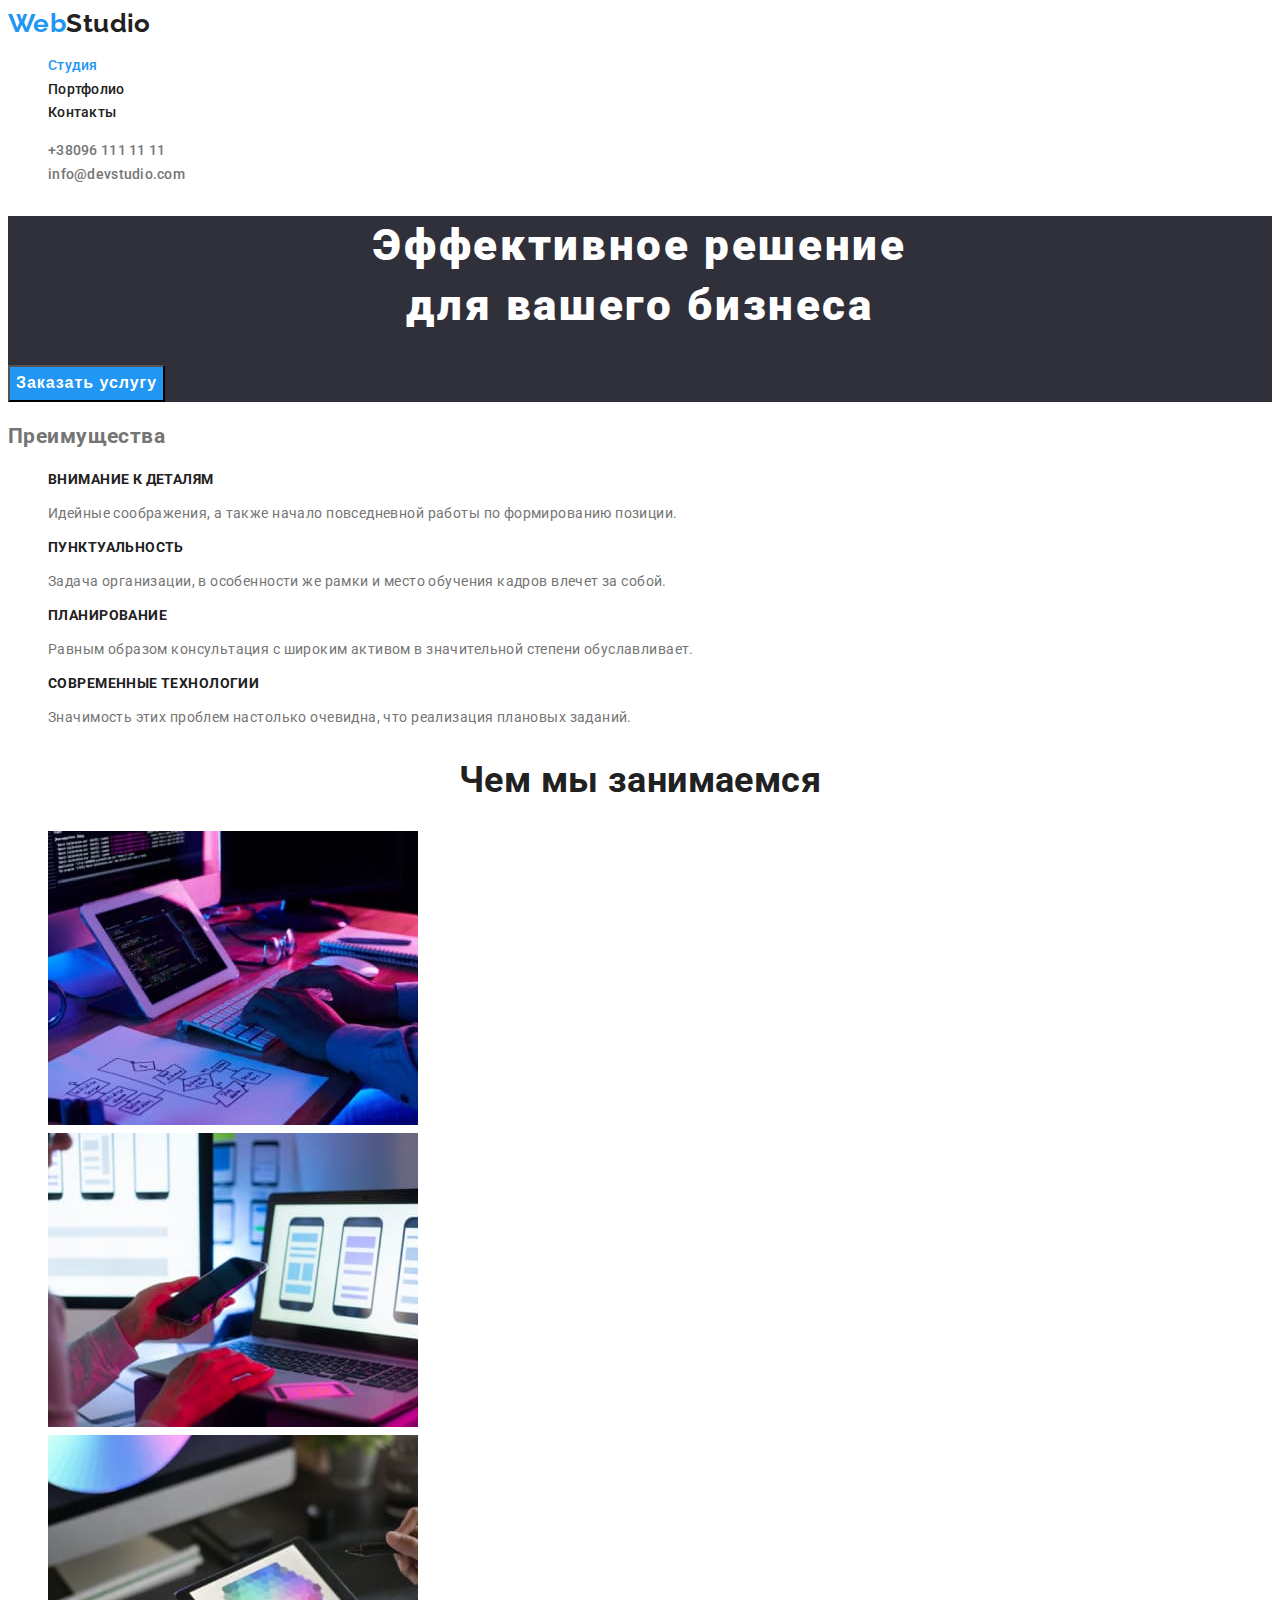
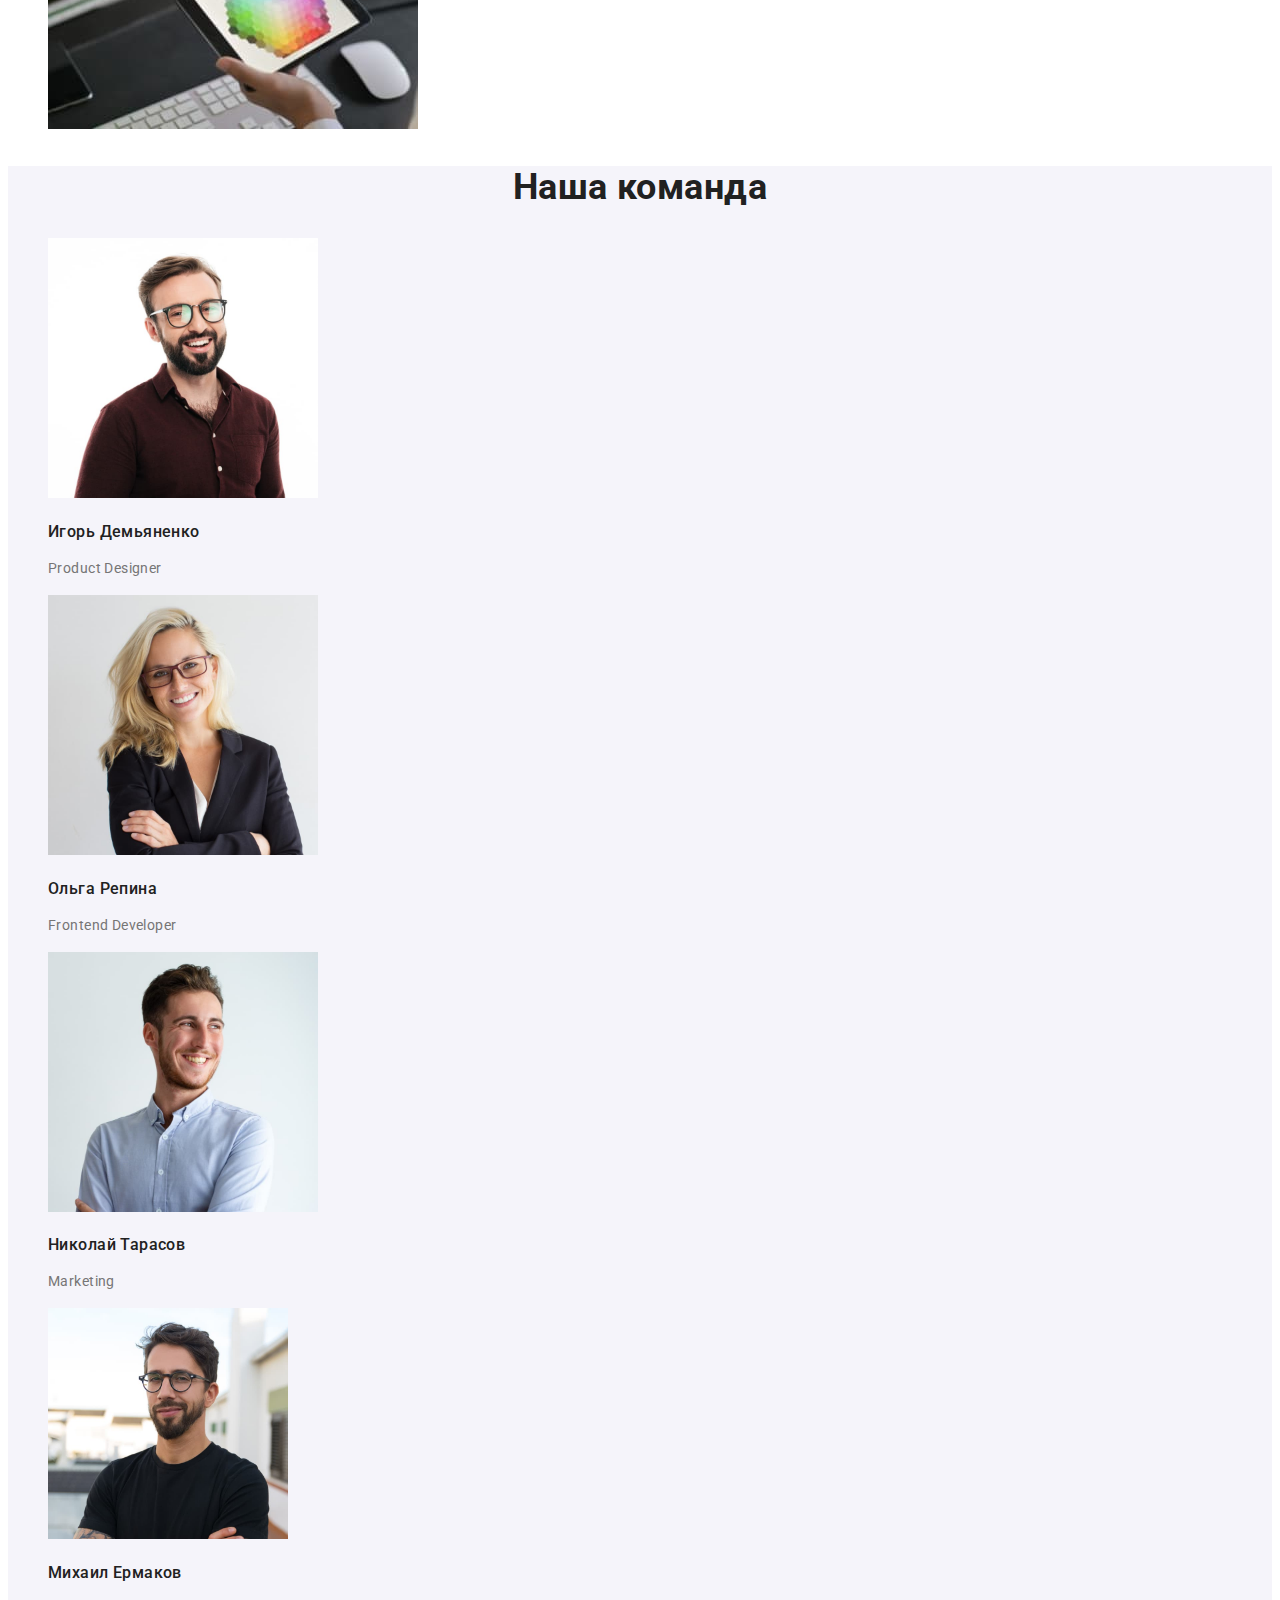
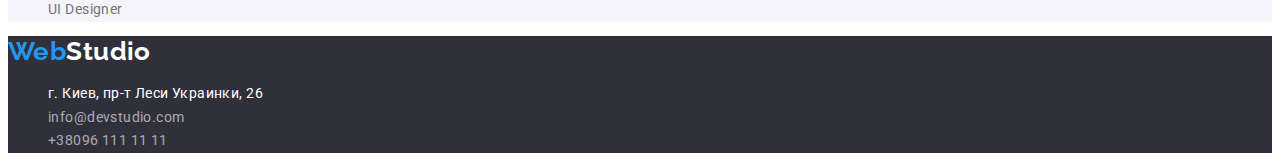
<file: index.html>
<!DOCTYPE html>
<html lang="ru">

<head>
    <meta charset="UTF-8">
    <meta http-equiv="X-UA-Compatible" content="IE=edge">
    <meta name="viewport" content="width=device-width, initial-scale=1.0">
    <title>WebStudio</title>
    <link href="https://fonts.googleapis.com/css2?family=Raleway:wght@700&family=Roboto:wght@400;500;700;900&display=swap"
        rel="stylesheet">
    <link rel="stylesheet" href="./CSS/style.css">

</head>

<body>

    <header class="page-header">
        <nav>
            <a href="" class="logo"><span class="accent">Web</span>Studio</a>

            <ul class="site-nav list">
                <li><a href="./index.html" class="nav-link current">Студия</a></li>
                <li><a href="./portfolio.html" class="nav-link">Портфолио</a></li>
                <li><a href="" class="nav-link">Контакты</a></li>
            </ul>
        </nav>
        <ul class="contact-info list">
            <li><a href="tel:+380961111111" class="contact-link">+38096 111 11 11</a></li>
            <li><a href="mailto:info@devstudio.com" class="contact-link">info@devstudio.com</a></li>
        </ul>
    </header>

    <!--main-->
    <main>

        <!--hero-->
        <section class="hero">
            <h1 class="hero-title">Эффективное решение<br>для вашего бизнеса</h1>
            <button type="button" class="hero-button">Заказать услугу</button>
        </section>

        <!--advantages-->
        <section class="advantages">

            <!--невидимый заголовок-->
            <h2>Преимущества</h2>
            
            <ul class="feature list">
                <li>
                    <h3 class="feature-title">Внимание к деталям</h3>
                    <p>Идейные соображения, а также начало повседневной работы по формированию позиции.</p>
                </li>

                <li>
                    <h3 class="feature-title">Пунктуальность</h3>
                    <p>Задача организации, в особенности же рамки и место обучения кадров влечет за собой.</p>
                </li>

                <li>
                    <h3 class="feature-title">Планирование</h3>
                    <p>Равным образом консультация с широким активом в значительной степени обуславливает.</p>
                </li>

                <li>
                    <h3 class="feature-title">Современные технологии</h3>
                    <p>Значимость этих проблем настолько очевидна, что реализация плановых заданий.</p>
                </li>
            </ul>
        </section>

        <!--works-->

        <section class="section works">
            <h2 class="section-title">Чем мы занимаемся</h2>
            <ul class="work list">
                <li>
                    <img class="picture" src="./images/box1.jpg" alt="программирование" width="370">
                </li>
                <li>
                    <img class="picture" src="./images/box2.jpg" alt="маркетинг" width="370">
                </li>

                <li>
                    <img class="picture" src="./images/box3.jpg" alt="веб-дизайн" width="370">
                </li>
            </ul>

        </section>

        <!--teams-->
        <section class="section-team">
            <h2 class="section-title">Наша команда</h2>
            <ul class="teams list">
                <li>
                    <img class="photo-picture" src="./images/img1.jpg" alt="Product Designer" width="270">
                    <h3 class="teams-title">Игорь Демьяненко</h3>
                    <p lang="en">Product Designer</p>
                </li>

                <li>
                    <img class="photo-picture" src="./images/img2.jpg" alt="Frontend Developer" width="270">
                    <h3 class="teams-title">Ольга Репина</h3>
                    <p lang="en">Frontend Developer</p>
                </li>

                <li>
                    <img class="photo-picture" src="./images/img3.jpg" alt="Marketing" width="270">
                    <h3 class="teams-title">Николай Тарасов</h3>
                    <p lang="en">Marketing</p>
                </li>

                <li>
                    <img class="photo-picture" src="./images/img4.jpg" alt="UI Designer" width="240">
                    <h3 class="teams-title">Михаил Ермаков</h3>
                    <p lang="en">UI Designer</p>
                </li>
            </ul>

        </section>
    </main>

    <!--footer-->

    <footer>
        <div class="footer-section">
            <a href="" class="logo-footer"><span class="accent">Web</span>Studio</a>
            <address class="address">
                <ul class="contact-info list">
                    <li>
                        <a href="https://goo.gl/maps/9Rdwkf6h53vLboCi9" class="maps"
                        target="_blank" rel="noopener noreferrer nofollow">
                            г. Киев, пр-т Леси Украинки, 26</a>
                    </li>
                    <li><a href="mailto:info@devstudio.com" class="links">info@devstudio.com</a></li>
                    <li><a href="tel:+380961111111" class="links">+38096 111 11 11</a></li>
                </ul>
            </address>
        </div>
    </footer> 

</body>

</html>
</file>
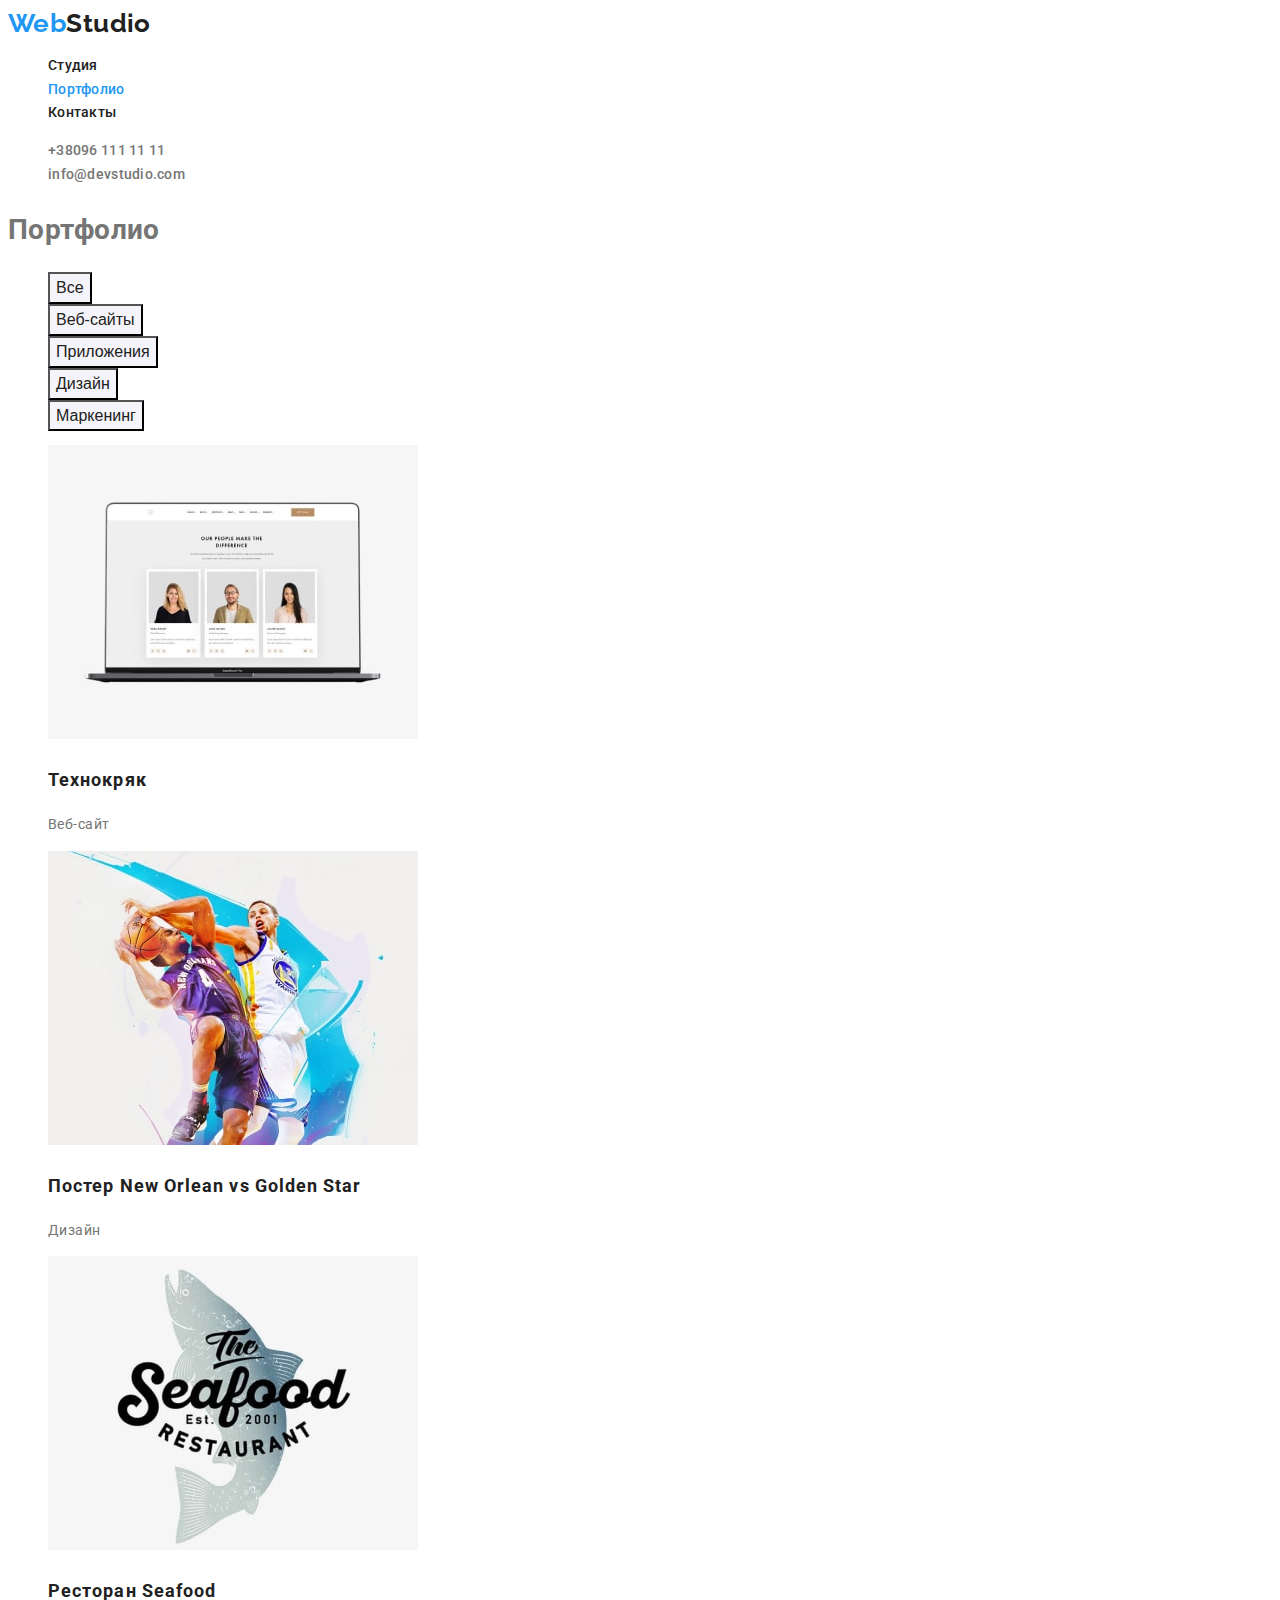
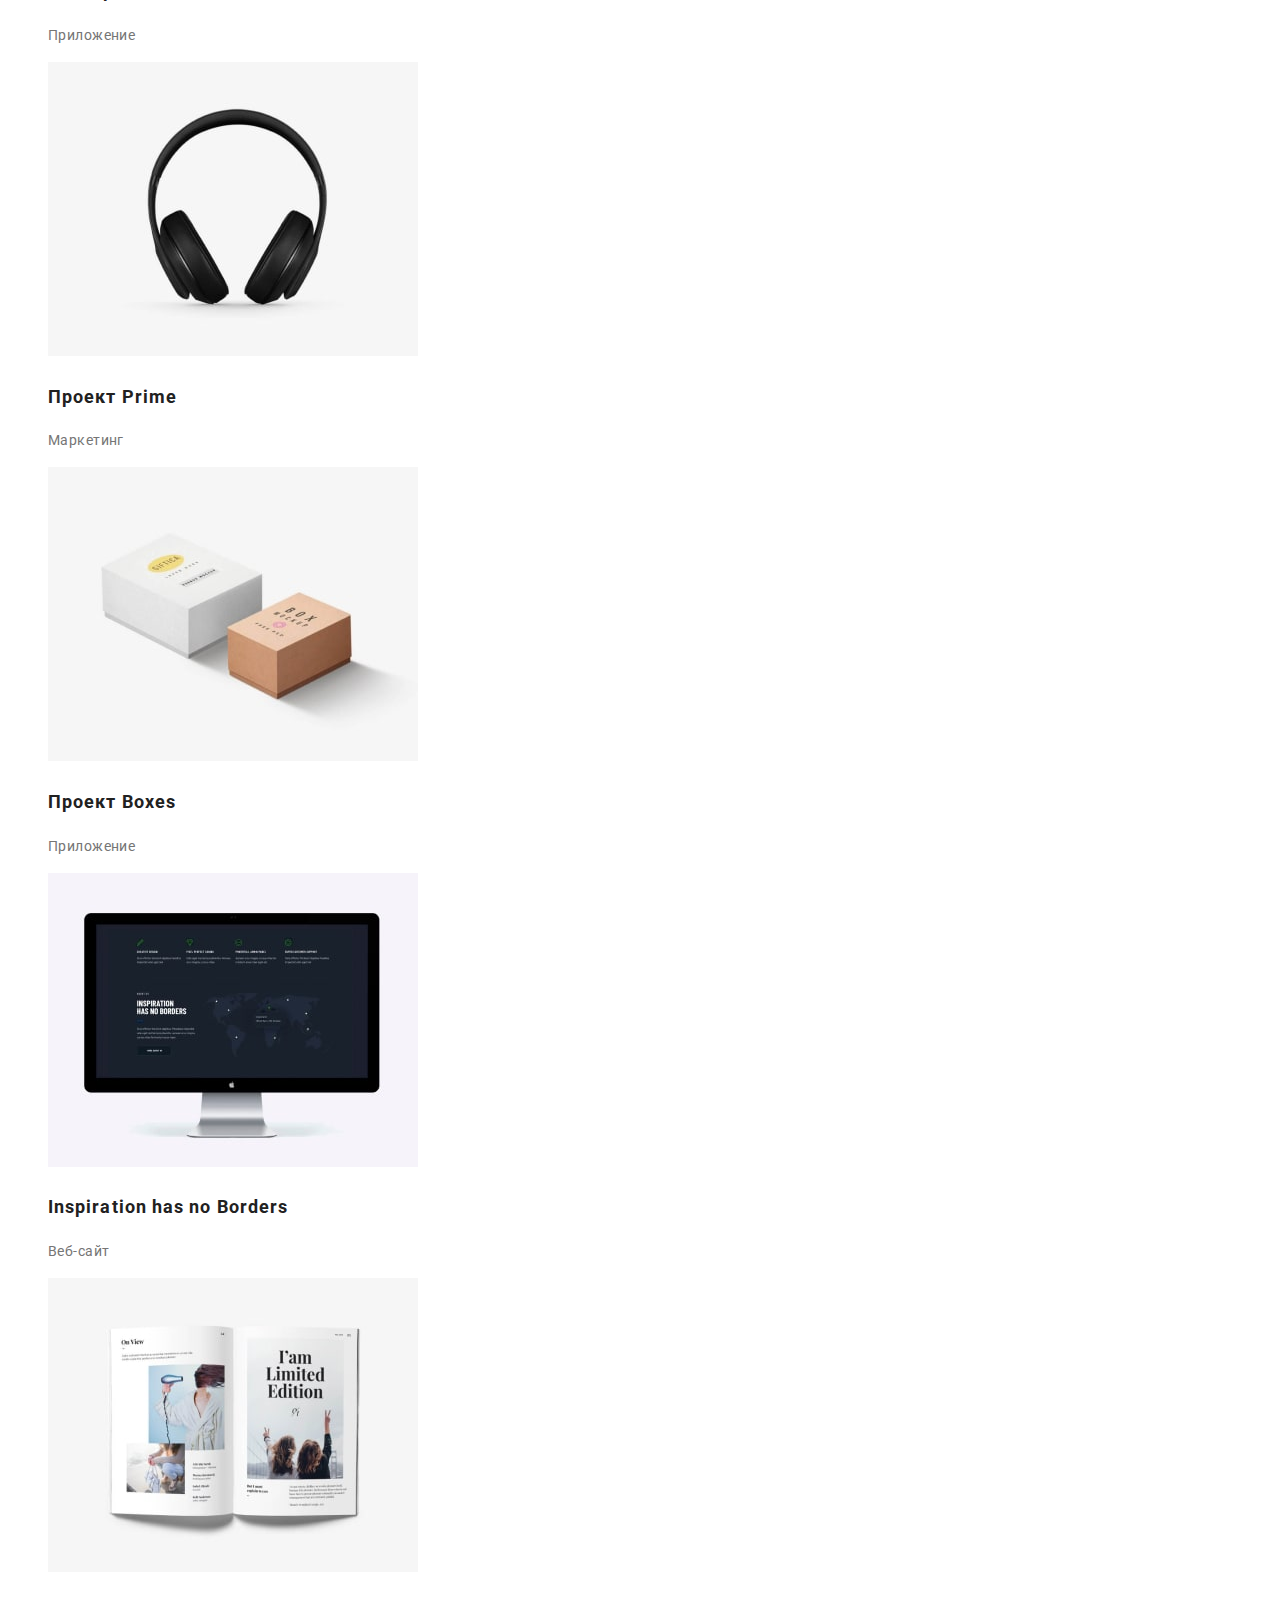
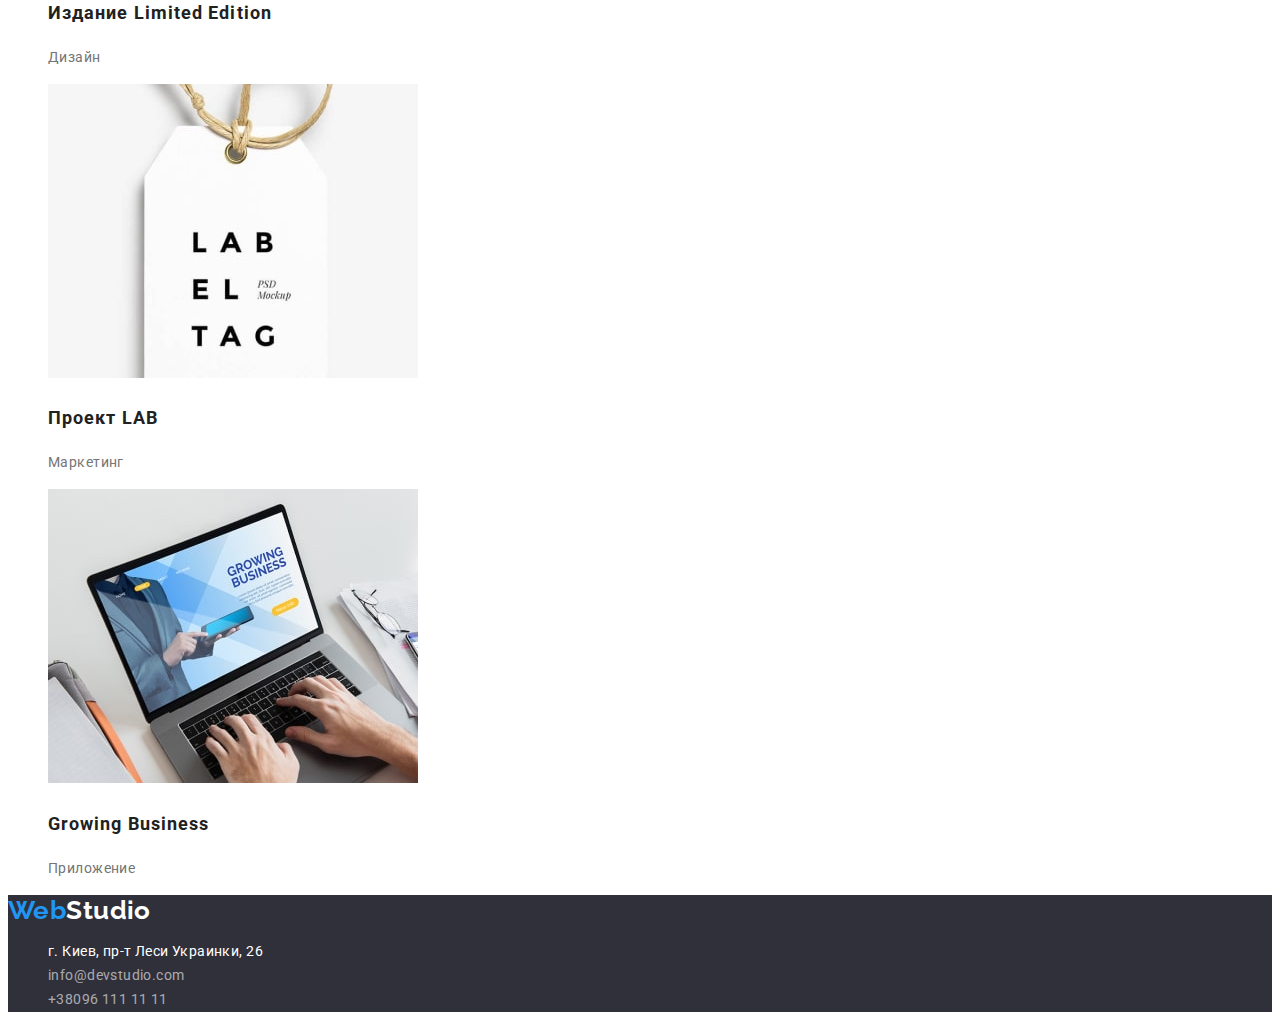
<file: portfolio.html>
<!DOCTYPE html>
<html lang="ru">

<head>
    <meta charset="UTF-8">
    <meta http-equiv="X-UA-Compatible" content="IE=edge">
    <meta name="viewport" content="width=device-width, initial-scale=1.0">
    <title>WebStudio</title>
    <link href="https://fonts.googleapis.com/css2?family=Raleway:wght@700&family=Roboto:wght@400;500;700;900&display=swap"
        rel="stylesheet">
    <link rel="stylesheet" href="./CSS/style.css">
</head>

<body>
    <header class="page-header">
        <nav>
            <a href="" class="logo"><span class="accent">Web</span>Studio</a>

            <ul class="site-nav list">
                <li><a href="./index.html" class="nav-link">Студия</a></li>
                <li><a href="./portfolio.html" class="nav-link current">Портфолио</a></li>
                <li><a href="" class="nav-link">Контакты</a></li>
            </ul>
        </nav>
        <ul class="contact-info list">
            <li><a href="tel:+380961111111" class="contact-link">+38096 111 11 11</a></li>
            <li><a href="maito:info@devstudio.com" class="contact-link">info@devstudio.com</a></li>
        </ul>
    </header>

    <!--filters-->
    <main>

    <section>
        <!--скрытый заголовок-->
        <h1>Портфолио</h1>
     
        <ul class="buttons list">
            <li><button type="button" class="filter-button">Все</button></li>
            <li><button type="button" class="filter-button">Веб-сайты</button></li>
            <li><button type="button" class="filter-button">Приложения</button></li>
            <li><button type="button" class="filter-button">Дизайн</button></li>
            <li><button type="button" class="filter-button">Маркенинг</button></li>
        </ul>
        <ul class="project list">
            <li>
                <a>
                    <img class="" src="./images/2/img1.jpg" alt="Технокряк" width="370">
                    <h2 class="title-list">Технокряк</h2>
                    <!--<p>Технокряк это современная площадка распространения коронавируса. Компании используют эту платформу для цифрового
                        шпионажа и атак на защищённые сервера конкурентов.</p> -->
                    <p>Веб-сайт</p>
                </a>
            </li>
            <li>
                <a>
                    <img class="" src="./images/2/img2.jpg" alt="Постер New Orlean vs Golden Star" width="370">
                    <h2 class="title-list">Постер New Orlean vs Golden Star</h2>
                    <!--<p>Технокряк это современная площадка распространения коронавируса. Компании используют эту платформу для цифрового
                        шпионажа и атак на защищённые сервера конкурентов.</p> -->
                    <p>Дизайн</p>
                </a>
            </li>
            <li>
                <a>
                    <img class="" src="./images/2/img3.jpg" alt="Ресторан Seafood" width="370">
                    <h2 class="title-list">Ресторан Seafood</h2>
                    <!--<p>Технокряк это современная площадка распространения коронавируса. Компании используют эту платформу для цифрового
                        шпионажа и атак на защищённые сервера конкурентов.</p> -->
                    <p>Приложение</p>
                </a>
            </li>
            <li>
                <a>
                    <img class="" src="./images/2/img4.jpg" alt="Проект Prime" width="370">
                    <h2 class="title-list">Проект Prime</h2>
                    <!--<p>Технокряк это современная площадка распространения коронавируса. Компании используют эту платформу для цифрового
                        шпионажа и атак на защищённые сервера конкурентов.</p> -->
                    <p>Маркетинг</p>
                </a>
            </li>
            <li>
                <a>
                    <img class="" src="./images/2/img5.jpg" alt="Проект Boxes" width="370">
                    <h2 class="title-list">Проект Boxes</h2>
                    <!--<p>Технокряк это современная площадка распространения коронавируса. Компании используют эту платформу для цифрового
                        шпионажа и атак на защищённые сервера конкурентов.</p> -->
                    <p>Приложение</p>
                </a>
            </li>
            <li>
                <a>
                    <img class="" src="./images/2/img6.jpg" alt="Inspiration has no Borders" width="370">
                    <h2 class="title-list">Inspiration has no Borders</h2>
                    <!--<p>Технокряк это современная площадка распространения коронавируса. Компании используют эту платформу для цифрового
                        шпионажа и атак на защищённые сервера конкурентов.</p> -->
                    <p>Веб-сайт</p>
                </a>
            </li>
            <li>
                <a>
                    <img class="" src="./images/2/img7.jpg" alt="Издание Limited Edition" width="370">
                    <h2 class="title-list">Издание Limited Edition</h2>
                    <!--<p>Технокряк это современная площадка распространения коронавируса. Компании используют эту платформу для цифрового
                        шпионажа и атак на защищённые сервера конкурентов.</p> -->
                    <p>Дизайн</p>
                </a>
            </li>
            <li>
                <a>
                    <img class="" src="./images/2/img8.jpg" alt="Проект LAB" width="370">
                    <h2 class="title-list">Проект LAB</h2>
                    <!--<p>Технокряк это современная площадка распространения коронавируса. Компании используют эту платформу для цифрового
                        шпионажа и атак на защищённые сервера конкурентов.</p> -->
                    <p>Маркетинг</p>
                </a>
            </li>
            <li>
                <a>
                    <img class="" src="./images/2/img9.jpg" alt="Growing Business" width="370">
                    <h2 class="title-list">Growing Business</h2>
                    <!--<p>Технокряк это современная площадка распространения коронавируса. Компании используют эту платформу для цифрового
                        шпионажа и атак на защищённые сервера конкурентов.</p> -->
                    <p>Приложение</p>
                </a>
            </li>
        </ul>

    </section>
    </main>
    <footer>
        <div class="footer-section">
            <a href="" class="logo-footer"><span class="accent">Web</span>Studio</a>
            <address class="address">
                <ul class="contact-info list">
                    <li>
                        <a href="https://goo.gl/maps/9Rdwkf6h53vLboCi9" class="maps" target="_blank"
                            rel="noopener noreferrer nofollow">
                            г. Киев, пр-т Леси Украинки, 26</a>
                    </li>
                    <li><a href="mailto:info@devstudio.com" class="links">info@devstudio.com</a></li>
                    <li><a href="tel:+380961111111" class="links">+38096 111 11 11</a></li>
                </ul>
            </address>
        </div>
    </footer>

</body>

</html>
</file>
<file: CSS/style.css>
/* цвет основного текста #757575;*/
/* вторичный текст #212121*/
/* белый фон #FFFFFF*/
/* акцент #2196F3*/
/* вторичный цвет фона #e5e5e5*/
/* фон нижней части #F5F4FA*/
/* фон втавок #2F303A*/
/* */
/* */
:root {
  --primary-text-color: #757575;
  --title-text-color: #212121;
  --accent-color: #2196f3;
  --primary-bg-color: #ffffff;
  --secondary-bg-color: #f5f4fa;
}
body {
  color: var(--primary-text-color);
  background-color: var(--primary-bg-color);
  font-family: Roboto, sans-serif;
  letter-spacing: 0.03em;
  font-size: 14px;
  line-height: 1.7;
}
/*site-nav*/

.logo {
  color: var(--title-text-color);
  font-family: Raleway, sans-serif;
  font-weight: 700;
  font-size: 26px;
  line-height: 1.2;
  text-decoration: none;
}

.accent {
  color: var(--accent-color);
}
.list {
  list-style: none;
}

.nav-link,
.nav-link.current {
  color: var(--title-text-color);
  font-family: inherit;
  font-weight: 500;
  font-size: 14px;
  line-height: 1.2;
  letter-spacing: 0.02em;
  text-decoration: none;
}

.nav-link:hover,
.nav-link:focus {
  color: var(--accent-color);
}

.nav-link.current:hover,
.nav-link.current:focus {
  color: var(--accent-color);
}

.nav-link.current {
  color: var(--accent-color);
}

.contact-link {
  font-weight: 500;
  font-size: 14px;
  line-height: 1.14;
  letter-spacing: 0.02em;
  color: var(--primary-text-color);
  text-decoration: none;
}

.contact-link:hover,
.contact-link:focus {
  color: var(--accent-color);
}

/* hero*/

.hero-title {
  color: var(--primary-bg-color);
  font-weight: 900;
  font-size: 44px;
  line-height: 1.36;
  text-align: center;
  letter-spacing: 0.06em;
}
.hero,
.footer-section {
  background-color: #2f303a;
}

/*features*/

.feature-title {
  color: var(--title-text-color);
  font-weight: 700;
  font-size: 14px;
  line-height: 1.14;
  text-transform: uppercase;
}

/*section title*/

.section-title {
  color: var(--title-text-color);
  font-weight: bold;
  font-size: 36px;
  line-height: 1.17;
  text-align: center;
}

/*works*/

/*teams*/

.teams-title {
  color: var(--title-text-color);
  font-weight: 500;
  font-size: 16px;
  line-height: 1.19;
}
.section-team {
  background-color: #f5f4fa;
}

/*button*/
.hero-button {
  background-color: var(--accent-color);
  color: var(--primary-bg-color);
  font-weight: 700;
  font-size: 16px;
  line-height: 1.9;
  align-items: center;
  text-align: center;
  letter-spacing: 0.06em;
  cursor: pointer;
}

/*portfolio*/

/* main*/

.title-list {
  font-weight: 700;
  font-size: 18px;
  line-height: 2;
  letter-spacing: 0.06em;
  color: var(--title-text-color);
}

/*button*/

.filter-button {
  color: var(--title-text-color);
  background-color: var(--secondary-bg-color);
  font-weight: 500;
  font-size: 16px;
  line-height: 1.62;
  text-align: center;
  cursor: pointer;
}
.filter-button:hover,
.filter-button:focus {
  color: var(--primary-bg-color);
  background-color: var(--accent-color);
}

/*footer*/
.address {
  font-style: normal;
}

.maps {
  font-size: 14px;
  line-height: 1.7;
  color: var(--primary-bg-color);
  text-decoration: none;
}
.links {
  font-size: 14px;
  line-height: 1.7;
  color: rgba(255, 255, 255, 0.6);
  text-decoration: none;
}
.maps:hover,
.maps:focus {
  color: var(--accent-color);
}
.links:hover,
.links:focus {
  color: var(--accent-color);
}
.logo-footer {
  color: var(--primary-bg-color);
  font-family: Raleway, sans-serif;
  font-weight: 700;
  font-size: 26px;
  line-height: 1.2;
  text-decoration: none;
}
</file>
